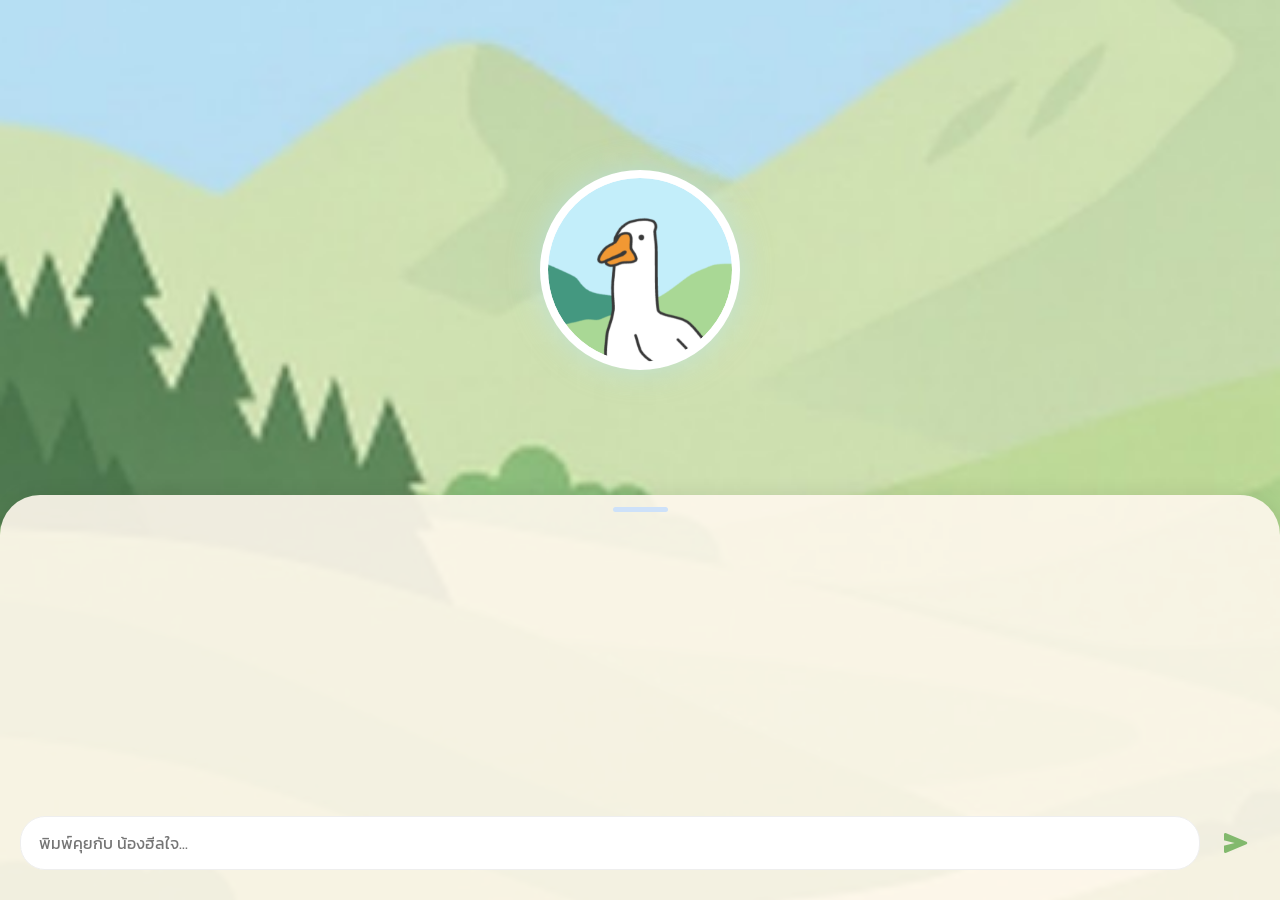
<file: index.html>
<!DOCTYPE html>
<html lang="th">

<head>
    <meta charset="UTF-8">
    <meta name="viewport" content="width=device-width, initial-scale=1.0, maximum-scale=1.0, user-scalable=no">
    <title>น้องฮีลใจ AI Chat</title>
    <link href="https://fonts.googleapis.com/css2?family=Kanit:wght@300;400;700&display=swap" rel="stylesheet">
    <link href="https://fonts.googleapis.com/css2?family=Material+Symbols+Rounded:opsz,wght,FILL,GRAD@24,400,1,0"
        rel="stylesheet">

    <style>
        :root {
            /* ถอดตัวแปรสีพื้นหลังเดิมออกเพราะเราจะใช้รูปแทน */
            --primary-green: #82B96D;
            --light-green: #E9F1D7;
            --ai-blue: #CDE1F9;
        }

        * {
            box-sizing: border-box;
            margin: 0;
            padding: 0;
            -webkit-tap-highlight-color: transparent;
        }

        body {
            font-family: 'Kanit', sans-serif;
            height: 100vh;
            overflow: hidden;
            background-image: url('../img/app_bg.png');
            background-size: cover;
            background-position: center;
            background-repeat: no-repeat;
        }

        /* --- AI Pulse Logo Area --- */
        .ai-container {
            height: 60vh;
            display: flex;
            justify-content: center;
            align-items: center;
            position: relative;
        }

        .pulse-ring {
            position: absolute;
            width: 220px;
            height: 220px;
            border-radius: 50%;
            background: rgba(255, 255, 255, 0.4);
            display: none;
        }

        .pulse-ring.active {
            display: block;
            animation: pulse-anim 1.5s infinite ease-out;
        }

        @keyframes pulse-anim {
            0% {
                transform: scale(1);
                opacity: 0.8;
            }

            100% {
                transform: scale(1.3);
                opacity: 0;
            }
        }

        .main-logo {
            width: 200px;
            height: 200px;
            background: white;
            border-radius: 50%;
            border: 8px solid white;
            box-shadow: 0 0 30px rgba(179, 229, 252, 0.5);
            display: flex;
            justify-content: center;
            align-items: center;
            z-index: 2;
            transition: transform 0.3s ease;
            overflow: hidden;
        }

        .main-logo.typing {
            animation: breathe 1.5s infinite ease-in-out;
        }

        @keyframes breathe {

            0%,
            100% {
                transform: scale(1);
            }

            50% {
                transform: scale(1.08);
            }
        }

        .main-logo img {
            width: 100%;
            height: 100%;
            object-fit: cover;
            border-radius: 50%;
        }

        /* --- Chat Sheet Area --- */
        .chat-sheet {
            position: fixed;
            bottom: 0;
            width: 100%;
            height: 45vh;
            background: rgba(255, 248, 238, 0.9);
            /* เพิ่มความโปร่งใสเล็กน้อยให้เห็นพื้นหลังลางๆ */
            border-radius: 40px 40px 0 0;
            box-shadow: 0 -5px 15px rgba(0, 0, 0, 0.05);
            display: flex;
            flex-direction: column;
            z-index: 10;
        }

        .handle {
            width: 55px;
            height: 5px;
            background: var(--ai-blue);
            border-radius: 10px;
            margin: 12px auto;
        }

        .messages-container {
            flex: 1;
            overflow-y: auto;
            padding: 0 20px;
            display: flex;
            flex-direction: column;
        }

        .bubble {
            max-width: 80%;
            padding: 10px 16px;
            border-radius: 15px;
            margin-bottom: 12px;
            font-size: 16px;
            line-height: 1.4;
            word-wrap: break-word;
        }

        .bubble.ai {
            background: var(--light-green);
            align-self: flex-start;
            border-radius: 15px 15px 15px 5px;
        }

        .bubble.me {
            background: var(--primary-green);
            color: white;
            align-self: flex-end;
            border-radius: 15px 15px 5px 15px;
        }

        /* --- Typing Indicator --- */
        .typing-container {
            padding: 0 20px 10px 20px;
            display: none;
            align-items: center;
        }

        .typing-bubble {
            background-color: #E9F1D7;
            color: #888;
            font-size: 13px;
            padding: 8px 15px;
            border-radius: 15px 15px 15px 5px;
            border: 1px solid #d0dcb7;
        }

        .dots {
            display: inline-block;
            animation: wave 1.3s infinite;
        }

        @keyframes wave {

            0%,
            60%,
            100% {
                transform: translateY(0);
            }

            30% {
                transform: translateY(-2px);
            }
        }

        /* --- Input Bar & Transparent Button --- */
        .input-bar {
            padding: 10px 20px 30px 20px;
            display: flex;
            align-items: center;
            gap: 12px;
            background: transparent;
            /* ทำให้พื้นหลังส่วน input โปร่งใส */
        }

        input {
            flex: 1;
            padding: 14px 18px;
            border-radius: 25px;
            border: 1px solid #eee;
            outline: none;
            font-family: 'Kanit', sans-serif;
            font-size: 16px;
            background-color: white;
            /* ใส่พื้นหลังสีขาวให้ช่อง input */
        }

        button {
            background: transparent;
            border: none;
            color: var(--primary-green);
            width: 48px;
            height: 48px;
            border-radius: 50%;
            cursor: pointer;
            display: flex;
            align-items: center;
            justify-content: center;
            transition: all 0.2s ease;
        }

        button:active {
            transform: scale(0.85);
            background: rgba(130, 185, 109, 0.1);
        }

        .material-symbols-rounded {
            font-size: 32px;
            font-variation-settings: 'FILL' 1, 'wght' 400, 'GRAD' 0, 'opsz' 24;
        }
    </style>
</head>

<body>

    <div class="ai-container">
        <div id="ring" class="pulse-ring"></div>
        <div id="logo" class="main-logo">
            <img src="../img/app_icon.png" alt="Logo">
        </div>
    </div>

    <div class="chat-sheet">
        <div class="handle"></div>
        <div class="messages-container" id="chat-box">
            <div class="bubble ai">สวัสดีครับมาร์ค! วันนี้มีเรื่องอะไรไม่สบายใจไหม?</div>
        </div>

        <div id="typing-container" class="typing-container">
            <div class="typing-bubble">
                กำลังพิมพ์<span class="dots">...</span>
            </div>
        </div>

        <div class="input-bar">
            <input type="text" id="user-input" placeholder="พิมพ์คุยกับ น้องฮีลใจ..." autocomplete="off">
            <button onclick="sendMessage()">
                <span class="material-symbols-rounded">send</span>
            </button>
        </div>
    </div>

    <script>
        const chatBox = document.getElementById('chat-box');
        const userInput = document.getElementById('user-input');
        const ring = document.getElementById('ring');
        const logo = document.getElementById('logo');
        const typingContainer = document.getElementById('typing-container');

        const chatList = [];

        const logChat = [
            { role: "user", content: "text1" },
            { role: "assistant", content: "text2" },
        ];

        // ✅ render ทั้ง list
        function renderChat() {
            chatBox.innerHTML = ""; // เคลียร์ก่อน

            chatList.forEach(msg => {
                appendBubble(msg.text, msg.role);
            });
        }

        function sendMessage() {
            const text = userInput.value.trim();
            if (!text) return;

            // ✅ push ลง list
            chatList.push({ text: text, role: 'me' });
            logChat.push({ role: 'user', content: text });

            appendBubble(text, 'me');
            userInput.value = '';

            startAiEffect();

            setTimeout(async () => {
                const aiText = await callAi(logChat);
                stopAiEffect();
                console.log(aiText);

                // ✅ push AI response ลง list
                chatList.push({ text: aiText, role: 'ai' });
                logChat.push({ role: 'assistant', content: aiText });

                appendBubble(aiText, 'ai');
            }, 2000);
        }


        async function callAi(Logchat) {
            try {
                const response = await fetch('https://healjaiapi.onrender.com/api/ask', {
                    method: 'POST',
                    headers: {
                        'Content-Type': 'application/json'
                    },
                    body: JSON.stringify({ logChat: Logchat })
                });

                const data = await response.json();
                return data.reply;

            } catch (error) {
                console.error('API ERROR:', error);
                return "เกิดข้อผิดพลาด ลองใหม่อีกครั้งนะ";
            }
        }

        function appendBubble(text, side) {
            const div = document.createElement('div');
            div.className = `bubble ${side}`;
            div.innerText = text;
            chatBox.appendChild(div);
            chatBox.scrollTop = chatBox.scrollHeight;
        }

        function startAiEffect() {
            ring.classList.add('active');
            logo.classList.add('typing');
            typingContainer.style.display = 'flex';
            chatBox.scrollTop = chatBox.scrollHeight;
        }

        function stopAiEffect() {
            ring.classList.remove('active');
            logo.classList.remove('typing');
            typingContainer.style.display = 'none';
        }

        userInput.addEventListener('keypress', (e) => {
            if (e.key === 'Enter') sendMessage();
        });

        // ✅ โหลดครั้งแรก
        renderChat();
    </script>
</body>

</html>
</file>
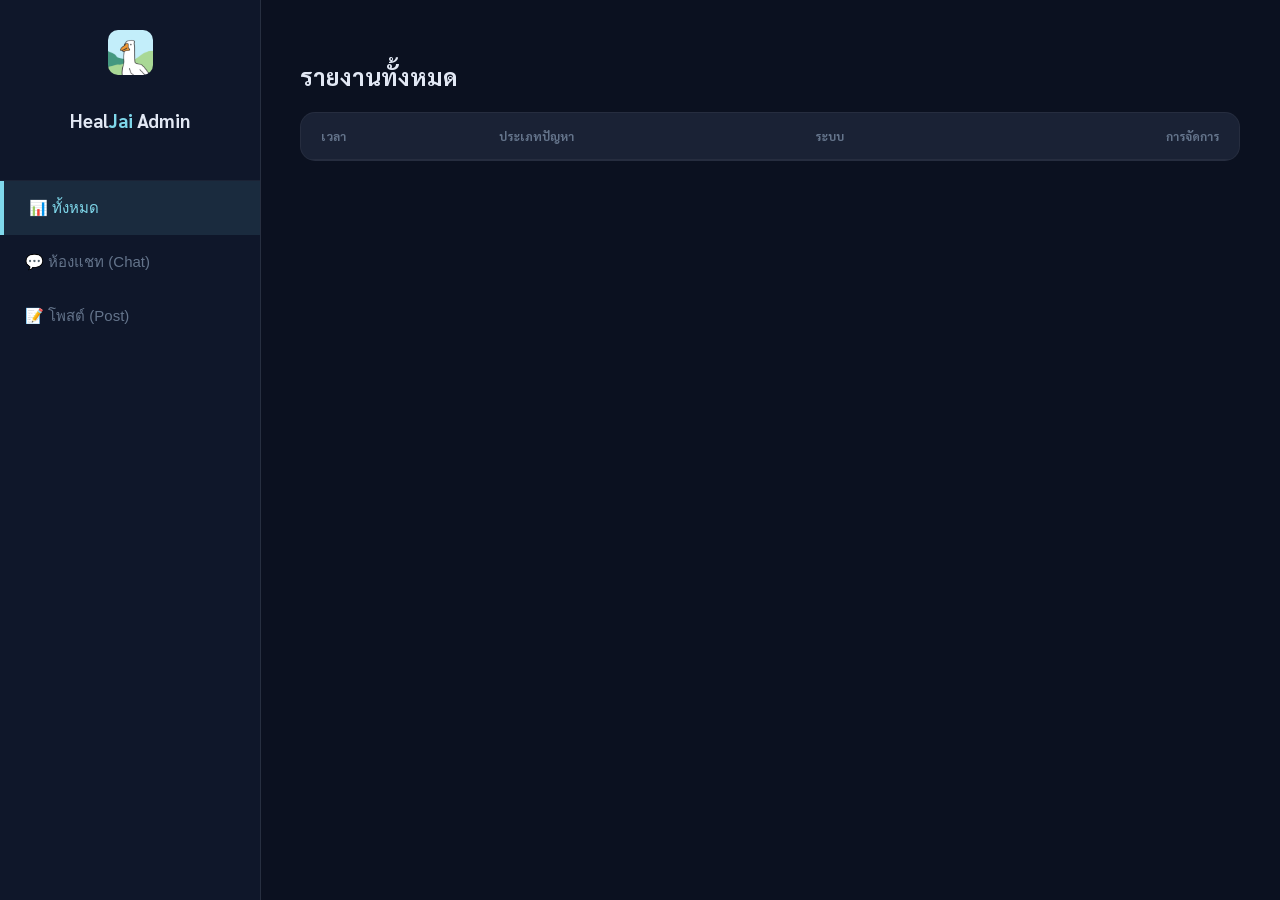
<file: dashboard.html>
<!DOCTYPE html>
<html lang="th">
<head>
    <meta charset="UTF-8">
    <title>HealJai Admin Dashboard</title>
    <link href="https://fonts.googleapis.com/css2?family=Sarabun:wght@400;700&display=swap" rel="stylesheet">
    <link rel="stylesheet" href="style.css">
</head>
<body>

    <aside class="sidebar">
        <div class="logo-box">
            <img src="../img/app_icon.png" class="main-logo" alt="Logo">
            <h3>Heal<span>Jai</span> Admin</h3>
        </div>
        <nav>
            <button onclick="switchPage('all')" id="btn-all" class="menu-btn active">📊 ทั้งหมด</button>
            <button onclick="switchPage('Chat')" id="btn-Chat" class="menu-btn">💬 ห้องแชท (Chat)</button>
            <button onclick="switchPage('Post')" id="btn-Post" class="menu-btn">📝 โพสต์ (Post)</button>
        </nav>
    </aside>

    <main class="content">
        <h2 id="title">รายงานทั้งหมด</h2>
        <div class="card">
            <table>
                <thead>
                    <tr>
                        <th>เวลา</th>
                        <th>ประเภทปัญหา</th>
                        <th>ระบบ</th>
                        <th style="text-align: right;">การจัดการ</th>
                    </tr>
                </thead>
                <tbody id="table-body"></tbody>
            </table>
        </div>
    </main>

    <div id="drawer" class="overlay" onclick="closeDrawer()">
        <div class="drawer-box" onclick="event.stopPropagation()">
            <div class="drawer-head">
                <h3>ตรวจสอบรายละเอียด</h3>
                <button onclick="closeDrawer()">✕</button>
            </div>
            <div id="drawer-content" class="drawer-body"></div>
        </div>
    </div>

    <div id="toast">แจ้งเตือนระบบ</div>

    <script src="script.js"></script>
</body>
</html>
</file>
<file: style.css>
:root {
    --bg: #0b1120; --side: #0f172a; --card: #1a2235;
    --text: #e2e8f4; --muted: #64748b; --accent: #7fd8eb;
    --red: #fd7d7e; --green: #34d399;
}

body { margin: 0; display: flex; font-family: 'Sarabun', sans-serif; background: var(--bg); color: var(--text); }

/* Sidebar */
.sidebar { width: 260px; background: var(--side); height: 100vh; border-right: 1px solid rgba(255,255,255,0.1); position: fixed; }
.logo-box { padding: 30px 20px; text-align: center; border-bottom: 1px solid rgba(255,255,255,0.05); }
.main-logo { width: 45px; height: 45px; object-fit: contain; border-radius: 10px; margin-bottom: 10px; }
h3 span { color: var(--accent); }

.menu-btn {
    width: 100%; padding: 15px 25px; background: none; border: none; color: var(--muted);
    text-align: left; cursor: pointer; font-size: 15px; transition: 0.3s;
}
.menu-btn:hover { background: rgba(255,255,255,0.05); color: var(--text); }
.menu-btn.active { color: var(--accent); background: rgba(127, 216, 235, 0.1); border-left: 4px solid var(--accent); }

/* Main */
.content { margin-left: 260px; padding: 40px; flex: 1; }
.card { background: var(--card); border-radius: 15px; overflow: hidden; border: 1px solid rgba(255,255,255,0.05); }
table { width: 100%; border-collapse: collapse; }
th { padding: 15px 20px; text-align: left; font-size: 12px; color: var(--muted); border-bottom: 1px solid rgba(255,255,255,0.05); }
td { padding: 18px 20px; border-bottom: 1px solid rgba(255,255,255,0.05); }

/* Drawer */
.overlay { position: fixed; inset: 0; background: rgba(0,0,0,0.8); display: none; justify-content: flex-end; z-index: 100; }
.drawer-box { width: 420px; background: var(--side); height: 100vh; animation: slide 0.3s ease; }
@keyframes slide { from { transform: translateX(100%); } to { transform: translateX(0); } }
.drawer-head { padding: 20px; border-bottom: 1px solid rgba(255,255,255,0.1); display: flex; justify-content: space-between; }
.drawer-body { padding: 25px; }
.info-box { background: rgba(255,255,255,0.03); padding: 15px; border-radius: 10px; margin-bottom: 15px; border: 1px solid rgba(255,255,255,0.05); }

/* Buttons */
.btn-action { width: 100%; padding: 12px; border-radius: 8px; border: none; cursor: pointer; font-weight: bold; margin-bottom: 10px; }
.btn-green { background: var(--green); color: #052e16; }
.btn-outline { background: transparent; border: 1px solid var(--muted); color: var(--muted); }

/* Toast */
#toast {
    position: fixed; bottom: -100px; right: 30px; background: var(--card); padding: 15px 25px;
    border-radius: 10px; border: 1px solid var(--accent); transition: 0.4s;
}
#toast.show { bottom: 30px; }
</file>
